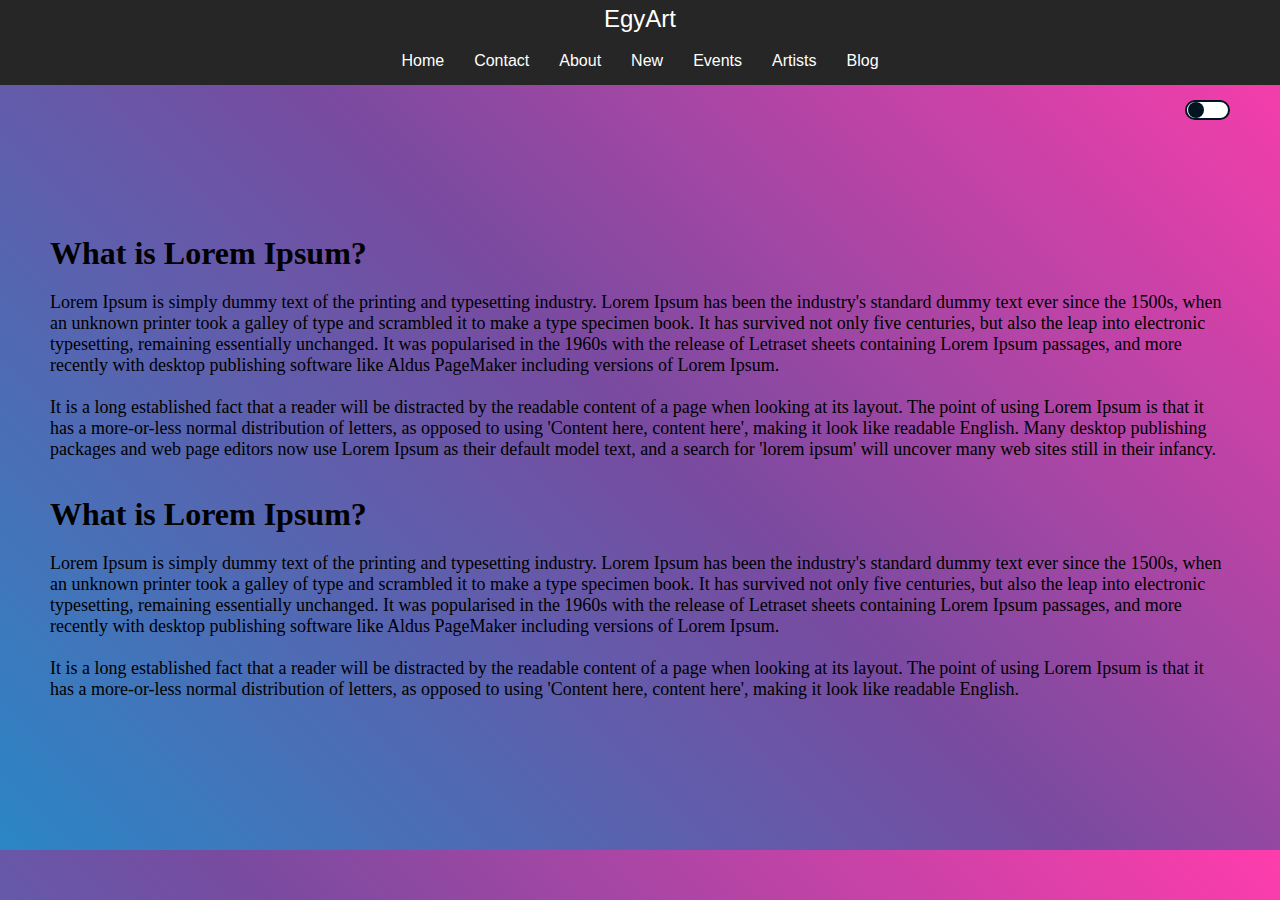
<file: about.html>
<!DOCTYPE html>
<html>

<head>
    <meta charset="utf-8">
    <meta http-equiv="X-UA-Compatible" content="IE=edge">
    <title>Page Title</title>
    <meta name="viewport" content="width=device-width, initial-scale=1">
    <link rel="stylesheet" href="https://use.fontawesome.com/releases/v5.8.1/css/all.css"
        integrity="sha384-50oBUHEmvpQ+1lW4y57PTFmhCaXp0ML5d60M1M7uH2+nqUivzIebhndOJK28anvf" crossorigin="anonymous">
    <link rel="stylesheet" type="text/css" href="./css/body.css">
    <link rel="stylesheet" type="text/css" media="screen" href="./css/navbar.css">
    <link rel="stylesheet" type="text/css" media="screen" href="./css/about.css">

</head>

<body>
    <div class="logo">
        <a href="#">EgyArt</a>
        <i class="fas fa-bars"></i>
    </div>

    <nav>
        <ul>
            <li>
                <a href="#">Home</a>
            </li>
            <li>
                <a href="#">Contact</a>
            </li>
            <li>
                <a href="#">About</a>
            </li>
            <li>
                <a href="#">New</a>
            </li>
            <li>
                <a href="#">Events</a>
            </li>
            <li>
                <a href="#">Artists</a>
            </li>
            <li>
                <a href="#">Blog</a>
            </li>

        </ul>
    </nav>




    <div class="day-toggler"></div>
    <div class="content fluid-container">
        <h1>What is Lorem Ipsum?</h1>
        <p>Lorem Ipsum is simply dummy text of the printing and typesetting industry. Lorem Ipsum has been the
            industry's standard dummy text ever since the 1500s, when an unknown printer took a galley of type and
            scrambled it to make a type specimen book. It has survived not only five centuries, but also the leap into
            electronic typesetting, remaining essentially unchanged. It was popularised in the 1960s with the release of
            Letraset sheets containing Lorem Ipsum passages, and more recently with desktop publishing software like
            Aldus PageMaker including versions of Lorem Ipsum.<br><br>
            It is a long established fact that a reader will be distracted by the readable content of a page when
            looking at its layout. The point of using Lorem Ipsum is that it has a more-or-less normal distribution of
            letters, as opposed to using 'Content here, content here', making it look like readable English. Many
            desktop publishing packages and web page editors now use Lorem Ipsum as their default model text, and a
            search for 'lorem ipsum' will uncover many web sites still in their infancy.</p><br><br>
        <h1>What is Lorem Ipsum?</h1>
        <p>Lorem Ipsum is simply dummy text of the printing and typesetting industry. Lorem Ipsum has been the
            industry's standard dummy text ever since the 1500s, when an unknown printer took a galley of type and
            scrambled it to make a type specimen book. It has survived not only five centuries, but also the leap into
            electronic typesetting, remaining essentially unchanged. It was popularised in the 1960s with the release of
            Letraset sheets containing Lorem Ipsum passages, and more recently with desktop publishing software like
            Aldus PageMaker including versions of Lorem Ipsum.<br><br>
            It is a long established fact that a reader will be distracted by the readable content of a page when
            looking at its layout. The point of using Lorem Ipsum is that it has a more-or-less normal distribution of
            letters, as opposed to using 'Content here, content here', making it look like readable English.</p>
    </div>

    <script src="https://code.jquery.com/jquery-3.3.1.js"></script>
    <script>
        document.querySelector('.fa-bars').addEventListener('click', function () {
            document.querySelector('nav').classList.toggle('toggle');
        })

    </script>
    <script type="text/javascript">


        $(document).ready(function () {
            $('.day-toggler').click(function () {
                $('.day-toggler').toggleClass('active')
                $('body').toggleClass('night')
            })
        })
    </script>
</body>

</html>
</file>
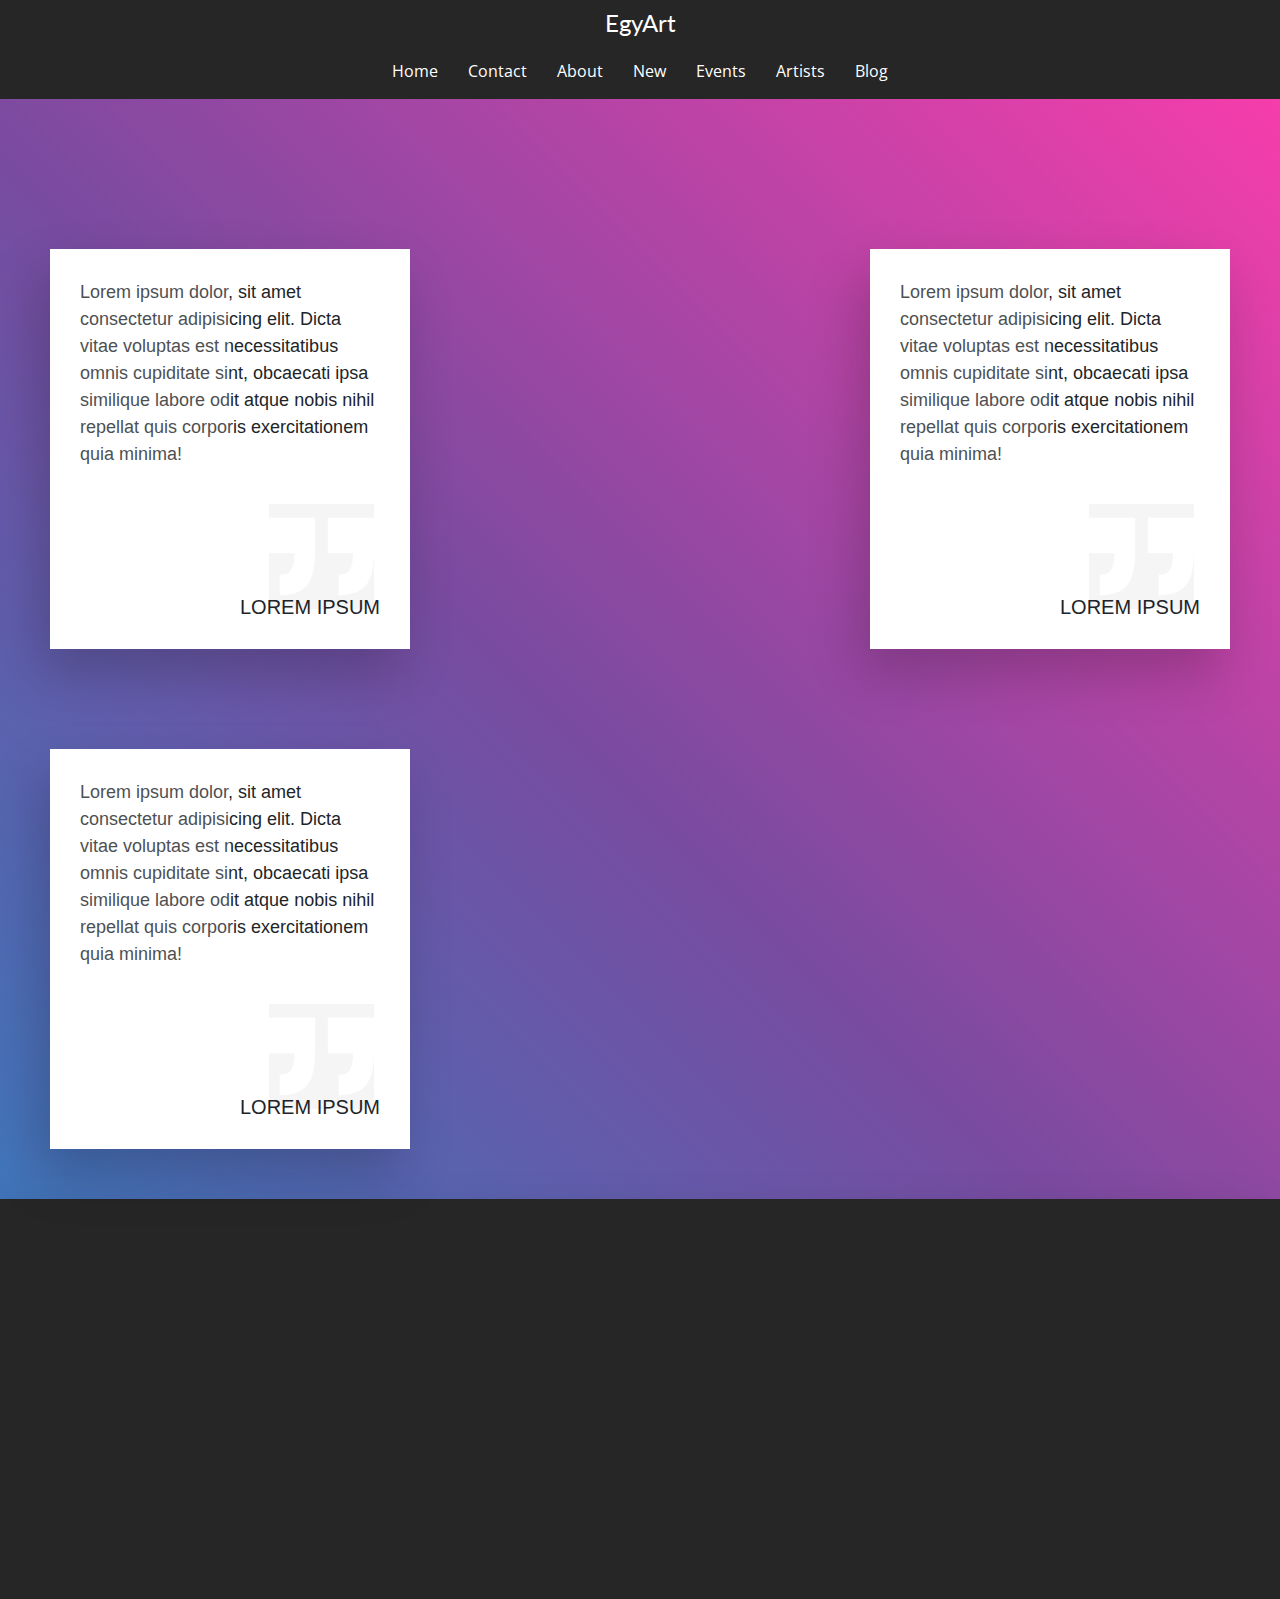
<file: events.html>
<!DOCTYPE html>
<html>

<head>
    <meta charset='utf-8'>
    <meta http-equiv='X-UA-Compatible' content='IE=edge'>
    <title>events</title>
    <meta name='viewport' content='width=device-width, initial-scale=1'>



    <script src="https://code.jquery.com/jquery-3.3.1.js"
        integrity="sha256-2Kok7MbOyxpgUVvAk/HJ2jigOSYS2auK4Pfzbm7uH60=" crossorigin="anonymous"></script>

    <script src="./js/migrate.js"></script>
    <link rel="stylesheet" href="https://stackpath.bootstrapcdn.com/bootstrap/4.3.1/css/bootstrap.min.css"
        integrity="sha384-ggOyR0iXCbMQv3Xipma34MD+dH/1fQ784/j6cY/iJTQUOhcWr7x9JvoRxT2MZw1T" crossorigin="anonymous">

    <link rel="stylesheet" href="https://use.fontawesome.com/releases/v5.8.1/css/all.css"
        integrity="sha384-50oBUHEmvpQ+1lW4y57PTFmhCaXp0ML5d60M1M7uH2+nqUivzIebhndOJK28anvf" crossorigin="anonymous">
    <link
        href="https://fonts.googleapis.com/css?family=Heebo|Indie+Flower|Lato|Montserrat|Noto+Sans|Open+Sans|Oswald|PT+Serif|Playfair+Display|Poppins|Roboto|Roboto+Condensed|Source+Sans+Pro"
        rel="stylesheet">


    <link rel="stylesheet" href="https://cdnjs.cloudflare.com/ajax/libs/OwlCarousel2/2.3.4/assets/owl.carousel.min.css">

    <link rel="stylesheet"
        href="https://cdnjs.cloudflare.com/ajax/libs/OwlCarousel2/2.3.4/assets/owl.theme.default.css">

    <link href="https://cdnjs.cloudflare.com/ajax/libs/animate.css/3.7.0/animate.css" rel="stylesheet">

    <link rel="stylesheet" type="text/css" href="./css/body.css">
    <link href="./css/navbar.css" rel="stylesheet">
    <link href="./css/events.css" rel="stylesheet">


    <script src='https://api.mapbox.com/mapbox-gl-js/v0.53.0/mapbox-gl.js'></script>
    <link href='https://api.mapbox.com/mapbox-gl-js/v0.53.0/mapbox-gl.css' rel='stylesheet' />



</head>

<body>
    <div class="logo">
        <a href="#">EgyArt</a>
        <i class="fas fa-bars"></i>
    </div>

    <nav>
        <ul>
            <li>
                <a href="#">Home</a>
            </li>
            <li>
                <a href="#">Contact</a>
            </li>
            <li>
                <a href="#">About</a>
            </li>
            <li>
                <a href="#">New</a>
            </li>
            <li>
                <a href="#">Events</a>
            </li>
            <li>
                <a href="#">Artists</a>
            </li>
            <li>
                <a href="#">Blog</a>
            </li>

        </ul>
    </nav>



    <div class="qoute-container">
        <div class="qoute">
            <div>
                <div class="box box1 ">
                    <p>Lorem ipsum dolor, sit amet consectetur adipisicing elit. Dicta vitae voluptas est necessitatibus
                        omnis
                        cupiditate sint, obcaecati ipsa similique labore odit atque nobis nihil repellat quis corporis
                        exercitationem quia minima!</p>
                    <h2>Lorem ipsum</h2>
                    <div class="comma"></div>
                </div>
                <div class="bg"></div>
            </div>
            <div>
                <div class="box box2 ">
                    <p>Lorem ipsum dolor, sit amet consectetur adipisicing elit. Dicta vitae voluptas est necessitatibus
                        omnis
                        cupiditate sint, obcaecati ipsa similique labore odit atque nobis nihil repellat quis corporis
                        exercitationem quia minima!</p>
                    <h2>Lorem ipsum</h2>
                    <div class="comma"></div>
                </div>
                <div class="bg"></div>
            </div>
            <div>
                <div class="box box3">
                    <p>Lorem ipsum dolor, sit amet consectetur adipisicing elit. Dicta vitae voluptas est necessitatibus
                        omnis
                        cupiditate sint, obcaecati ipsa similique labore odit atque nobis nihil repellat quis corporis
                        exercitationem quia minima!</p>
                    <h2>Lorem ipsum</h2>
                    <div class="comma"></div>
                </div>
                <div class="bg"></div>
            </div>

        </div>
    </div>


    <div id="map" class="map-container fluid-container">
    </div>



    <script src="https://code.jquery.com/jquery-3.3.1.slim.min.js"
        integrity="sha384-q8i/X+965DzO0rT7abK41JStQIAqVgRVzpbzo5smXKp4YfRvH+8abtTE1Pi6jizo"
        crossorigin="anonymous"></script>
    <script src="https://cdnjs.cloudflare.com/ajax/libs/popper.js/1.14.7/umd/popper.min.js"
        integrity="sha384-UO2eT0CpHqdSJQ6hJty5KVphtPhzWj9WO1clHTMGa3JDZwrnQq4sF86dIHNDz0W1"
        crossorigin="anonymous"></script>
    <script src="https://stackpath.bootstrapcdn.com/bootstrap/4.3.1/js/bootstrap.min.js"
        integrity="sha384-JjSmVgyd0p3pXB1rRibZUAYoIIy6OrQ6VrjIEaFf/nJGzIxFDsf4x0xIM+B07jRM"
        crossorigin="anonymous"></script>


    <script src="https://cdnjs.cloudflare.com/ajax/libs/OwlCarousel2/2.3.4/owl.carousel.js"></script>
    <script>




        document.querySelector('.fa-bars').addEventListener('click', function () {
            document.querySelector('nav').classList.toggle('toggle');
        })


        mapboxgl.accessToken = 'pk.eyJ1IjoibWFuZG9saW5hYmxlIiwiYSI6ImNqdHZoeTBsMTAxOXU0M255aGlkbTNrZmYifQ.BDeEIF6BBhLDHe-ZIOH0uQ';
        var map = new mapboxgl.Map({
            container: 'map', // container id
            style: 'mapbox://styles/mapbox/streets-v11',
            center: [-74.50, 40], // starting position
            zoom: 9 // starting zoom
        });

        // Add zoom and rotation controls to the map.
        map.addControl(new mapboxgl.NavigationControl());

        var marker = new mapboxgl.Marker({
            draggable: true
        })
            .setLngLat([-74.50, 40])
            .addTo(map);
    </script>

</body>

</html>
</file>
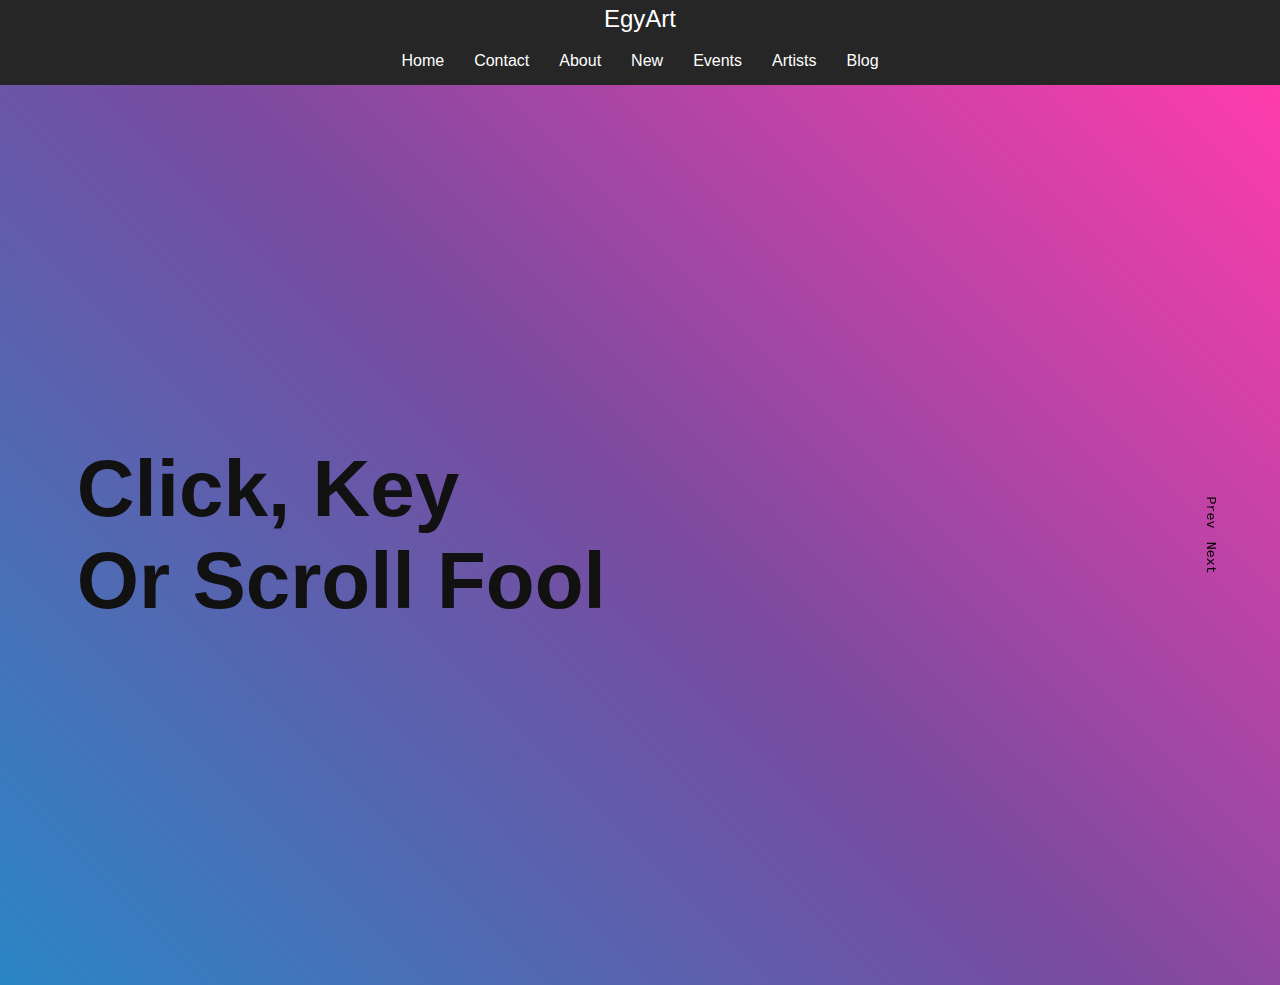
<file: news.html>
<!DOCTYPE html>
<html>

<head>
    <meta charset="utf-8">
    <meta http-equiv="X-UA-Compatible" content="IE=edge">
    <title>news</title>
    <meta name="viewport" content="width=device-width, initial-scale=1">
    <link rel="stylesheet" href="https://use.fontawesome.com/releases/v5.8.1/css/all.css" integrity="sha384-50oBUHEmvpQ+1lW4y57PTFmhCaXp0ML5d60M1M7uH2+nqUivzIebhndOJK28anvf" crossorigin="anonymous">
  
    <link rel="stylesheet" type="text/css" href="./css/body.css">
    <link rel="stylesheet" type="text/css" media="screen" href="./css/navbar.css">
    <link rel="stylesheet" type="text/css" media="screen" href="./css/news.css">
</head>

<body>
    <div class="logo">
        <a href="#">EgyArt</a>
        <i class="fas fa-bars"></i>
    </div>

    <nav>
        <ul>
            <li>
                <a href="#">Home</a>
            </li>
            <li>
                <a href="#">Contact</a>
            </li>
            <li>
                <a href="#">About</a>
            </li>
            <li>
                <a href="#">New</a>
            </li>
            <li>
                <a href="#">Events</a>
            </li>
            <li>
                <a href="#">Artists</a>
            </li>
            <li>
                <a href="#">Blog</a>
            </li>

        </ul>
    </nav>

<section class="news-slider-container">
    <main>
        <section class="slides">
            <section class="slides-nav">
                <nav class="slides-nav__nav">
                    <button class="slides-nav__prev js-prev">Prev</button>
                    <button class="slides-nav__next js-next">Next</button>
                </nav>
            </section>

            <section class="slide is-active">
                <div class="slide__content">
                    <figure class="slide__figure">
                        <div class="slide__img"
                            style="background-image: url(https://www.sothebysinstitute.com/wp-content/uploads/2015/09/ArtFairUntitled_banner.jpg)">
                        </div>
                    </figure>
                    <header class="slide__header">
                        <h2 class="slide__title">
                            <span class="title-line"><span>Click, Key</span></span>
                            <span class="title-line"><span>Or Scroll Fool</span></span>
                        </h2>
                    </header>
                </div>
            </section>

            <section class="slide">
                <div class="slide__content">
                    <figure class="slide__figure">
                        <div class="slide__img"
                            style="background-image: url(https://ocmomblog.com/wp-content/uploads/2013/04/image002.jpg)">
                        </div>
                    </figure>
                    <header class="slide__header">
                        <h2 class="slide__title">
                            <span class="title-line"><span>Slide Two</span></span>
                            <span class="title-line"><span>Dood Mood</span></span>
                        </h2>
                    </header>
                </div>
            </section>

            <section class="slide">
                <div class="slide__content">
                    <figure class="slide__figure">
                        <div class="slide__img"
                            style="background-image: url(http://montrealartcenter.com/wp-content/uploads/2012/04/IMG_6933-22.jpg)">
                        </div>
                    </figure>
                    <header class="slide__header">
                        <h2 class="slide__title">
                            <span class="title-line"><span>This Right</span></span>
                            <span class="title-line"><span>Here Makes Three</span></span>
                        </h2>
                    </header>
                </div>
            </section>
        </section>
    </main>
</section> 

    <script src="https://code.jquery.com/jquery-3.3.1.js"></script>
    <script>
        document.querySelector('.fa-bars').addEventListener('click', function () {
            document.querySelector('nav').classList.toggle('toggle');
        })
    </script>

    <script>
            (function ($) {

                var SliceSlider = {

                    /**
                     * Settings Object
                     */
                    settings: {
                        delta: 0,
                        currentSlideIndex: 0,
                        scrollThreshold: 40,
                        slides: $('.slide'),
                        numSlides: $('.slide').length,
                        navPrev: $('.js-prev'),
                        navNext: $('.js-next'),
                    },

                    /**
                     * Init
                     */
                    init: function () {
                        s = this.settings;
                        this.bindEvents();
                    },

                    /**
                     * Bind our click, scroll, key events
                     */
                    bindEvents: function () {

                        // Scrollwheel & trackpad
                        s.slides.on({
                            'DOMMouseScroll mousewheel': SliceSlider.handleScroll
                        });
                        // On click prev
                        s.navPrev.on({
                            'click': SliceSlider.prevSlide
                        });
                        // On click next
                        s.navNext.on({
                            'click': SliceSlider.nextSlide
                        });
                        // On Arrow keys
                        $(document).keyup(function (e) {
                            // Left or back arrows
                            if ((e.which === 37) || (e.which === 38)) {
                                SliceSlider.prevSlide();
                            }
                            // Down or right
                            if ((e.which === 39) || (e.which === 40)) {
                                SliceSlider.nextSlide();
                            }
                        });
                    },

                    /** 
                     * Interept scroll direction
                     */
                    handleScroll: function (e) {

                        // Scrolling up
                        if (e.originalEvent.detail < 0 || e.originalEvent.wheelDelta > 0) {

                            s.delta--;

                            if (Math.abs(s.delta) >= s.scrollThreshold) {
                                SliceSlider.prevSlide();
                            }
                        }

                        // Scrolling Down
                        else {

                            s.delta++;

                            if (s.delta >= s.scrollThreshold) {
                                SliceSlider.nextSlide();
                            }
                        }

                        // Prevent page from scrolling
                        return false;
                    },

                    /**
                     * Show Slide
                     */
                    showSlide: function () {
                        // reset
                        s.delta = 0;
                        // Bail if we're already sliding
                        if ($('body').hasClass('is-sliding')) {
                            return;
                        }
                        // Loop through our slides
                        s.slides.each(function (i, slide) {

                            // Toggle the is-active class to show slide
                            $(slide).toggleClass('is-active', (i === s.currentSlideIndex));
                            $(slide).toggleClass('is-prev', (i === s.currentSlideIndex - 1));
                            $(slide).toggleClass('is-next', (i === s.currentSlideIndex + 1));

                            // Add and remove is-sliding class
                            $('body').addClass('is-sliding');

                            setTimeout(function () {
                                $('body').removeClass('is-sliding');
                            }, 1000);
                        });
                    },

                    /**
                     * Previous Slide
                     */
                    prevSlide: function () {

                        // If on first slide, loop to last
                        if (s.currentSlideIndex <= 0) {
                            s.currentSlideIndex = s.numSlides;
                        }
                        s.currentSlideIndex--;

                        SliceSlider.showSlide();
                    },

                    /**
                     * Next Slide
                     */
                    nextSlide: function () {

                        s.currentSlideIndex++;

                        // If on last slide, loop to first
                        if (s.currentSlideIndex >= s.numSlides) {
                            s.currentSlideIndex = 0;
                        }

                        SliceSlider.showSlide();
                    },
                };
                SliceSlider.init();
            })(jQuery);
    </script>


</body>

</html>
</file>
<file: css/body.css>
body,
html {
  margin: 0;
  padding: 0;
  width: 100%;
  overflow-x: hidden;
}

body {
  background-color: #ff3cac;
  background: linear-gradient(225deg, #ff3cac 0%, #784ba0 50%, #2b86c5 100%);
  -webkit-transition: 0.5s;
  transition: 0.5s;
  overflow-x: hidden;
}

* {
  margin: 0;
  padding: 0;
  outline: none;
  -webkit-box-sizing: border-box;
          box-sizing: border-box;
}
/*# sourceMappingURL=body.css.map */
</file>
<file: css/navbar.css>
body {
  background-color: #ff3cac;
  background: linear-gradient(225deg, #ff3cac 0%, #784ba0 50%, #2b86c5 100%);
}

.logo {
  background: #262626;
  text-align: center;
  padding: 5px;
}

.logo a {
  font-family: "Lato", sans-serif;
  color: #fff;
  -webkit-transition: all 0.3s ease;
  transition: all 0.3s ease;
  text-decoration: none !important;
  font-size: 24px;
  text-align: center;
}

.logo a:hover {
  color: #e91e63;
}

.logo a:focus {
  color: #e91e63;
}

.logo i {
  -webkit-transition: all 0.3s ease;
  transition: all 0.3s ease;
  display: none;
  visibility: hidden;
  opacity: 0;
  float: left;
  color: #fff;
  -webkit-transform: all 0.3s ease;
          transform: all 0.3s ease;
  line-height: 42px;
  font-size: 24px;
  margin-left: 5px;
}

.logo i:hover {
  color: #e91e63;
  cursor: pointer;
}

nav {
  background: #262626;
  padding: 0;
  margin: 0;
}

nav ul {
  display: -webkit-box;
  display: -ms-flexbox;
  display: flex;
  margin: 0 !important;
  padding: 0 !important;
  list-style: none !important;
  -webkit-box-pack: center;
      -ms-flex-pack: center;
          justify-content: center;
  -webkit-box-align: center;
      -ms-flex-align: center;
          align-items: center;
}

nav ul li {
  list-style: none !important;
  font-size: 15px;
  margin: 10px;
  padding: 5px;
}

nav ul li a {
  font-family: "Open Sans", sans-serif;
  text-decoration: none !important;
  -webkit-transition: all 0.3s ease;
  transition: all 0.3s ease;
  color: #fff;
  font-size: 16px;
  line-height: 16px;
}

nav ul li a:hover {
  color: #e91e63;
}

nav ul li a:focus {
  color: #e91e63;
}

@media only screen and (max-width: 500px) {
  .logo i {
    display: inline-block;
    visibility: visible;
    opacity: 1;
  }
  nav {
    background: url(../img/bgnav.jpg);
    background-size: cover;
    background-repeat: no-repeat;
    width: 80%;
    height: 100%;
    -webkit-transition: all 0.3s ease;
    transition: all 0.3s ease;
    position: absolute;
    -webkit-transform: translate(-100%, 0);
            transform: translate(-100%, 0);
    margin: 0;
    z-index: 9999;
    -webkit-box-shadow: 2px 7px 5px 4px rgba(0, 0, 0, 0.24);
    box-shadow: 2px 7px 5px 4px rgba(0, 0, 0, 0.24);
  }
  nav ul {
    position: absolute;
    margin: 0;
    top: 0;
    left: 0;
    -ms-flex-wrap: wrap;
        flex-wrap: wrap;
  }
  nav ul li {
    width: 100%;
    display: block;
    text-align: center;
  }
  nav.toggle {
    -webkit-transform: translate(0, 0);
            transform: translate(0, 0);
  }
}
/*# sourceMappingURL=navbar.css.map */
</file>
<file: css/about.css>
body.night {
  background: #262626;
}

.day-toggler {
  position: absolute;
  top: 100px;
  right: 50px;
  background: #fff;
  border: 2px solid #00151f;
  width: 45px;
  height: 20px;
  cursor: pointer;
  border-radius: 20px;
  -webkit-transition: 0.5s;
  transition: 0.5s;
}

.day-toggler.active {
  background: #00151f;
  border: 2px solid #fff;
}

.day-toggler:before {
  content: '';
  position: absolute;
  top: 0;
  left: 1px;
  width: 16px;
  height: 16px;
  background: #00151f;
  border-radius: 50%;
  -webkit-transition: 0.5s;
  transition: 0.5s;
}

.day-toggler.active:before {
  left: 27px;
  background: #fff;
}

.content {
  margin: 100px auto;
  padding: 50px;
}

.content h1 {
  margin: 0 0 20px;
  padding: 0;
  color: #000;
  -webkit-transition: 0.5s;
  transition: 0.5s;
}

.content p {
  margin: 0;
  padding: 0;
  color: #000;
  -webkit-transition: 0.5s;
  transition: 0.5s;
  font-size: 18px;
}

body.night .content h1,
body.night .content p {
  color: #fff;
}
/*# sourceMappingURL=about.css.map */
</file>
<file: css/events.css>
.qoute-container {
  position: relative;
  font-family: sans-serif;
  margin: 0;
  padding: 0;
  width: 100vw;
  min-height: 50vh;
  -webkit-box-pack: center;
      -ms-flex-pack: center;
          justify-content: center;
  -webkit-box-align: center;
      -ms-flex-align: center;
          align-items: center;
  display: -webkit-box;
  display: -ms-flexbox;
  display: flex;
}

.qoute-container .qoute {
  margin-top: 100px;
  width: 100%;
  min-height: 100vh;
  display: -webkit-box;
  display: -ms-flexbox;
  display: flex;
  -ms-flex-wrap: wrap;
      flex-wrap: wrap;
  -webkit-box-pack: justify;
      -ms-flex-pack: justify;
          justify-content: space-between;
  z-index: 2;
}

.qoute-container .qoute .box {
  position: relative;
  width: 360px;
  height: 400px;
  background: #fff;
  overflow: hidden;
  -webkit-transition: 0.5s;
  transition: 0.5s;
  z-index: 2;
  -webkit-box-sizing: border-box;
          box-sizing: border-box;
  padding: 30px;
  -webkit-box-shadow: -10px 25px 50px rgba(0, 0, 0, 0.2);
          box-shadow: -10px 25px 50px rgba(0, 0, 0, 0.2);
}

.qoute-container .qoute .box:hover {
  -webkit-box-shadow: -20px 50px 100px rgba(0, 0, 0, 0.5);
          box-shadow: -20px 50px 100px rgba(0, 0, 0, 0.5);
}

.qoute-container .qoute .bg {
  position: absolute;
  top: 0;
  left: 0;
  z-index: 1;
  opacity: 0;
  -webkit-transition: 0.5s;
  transition: 0.5s;
  pointer-events: none;
  width: 100%;
  height: 100%;
}

.qoute-container .qoute .box.box1:hover ~ .bg,
.qoute-container .qoute .box.box1:hover {
  opacity: 1;
  background: -webkit-gradient(linear, left top, left bottom, from(#03a9f4), to(#e91e63));
  background: linear-gradient(#03a9f4, #e91e63);
}

.qoute-container .qoute .box.box2:hover ~ .bg,
.qoute-container .qoute .box.box2:hover {
  opacity: 1;
  background: -webkit-gradient(linear, left top, left bottom, from(#ffc107), to(#19fd36));
  background: linear-gradient(#ffc107, #19fd36);
}

.qoute-container .qoute .box.box3:hover ~ .bg,
.qoute-container .qoute .box.box3:hover {
  opacity: 1;
  background: -webkit-gradient(linear, left top, left bottom, from(#ffc107), to(#e91e63));
  background: linear-gradient(#ffc107, #e91e63);
}

.qoute-container .qoute .box p {
  margin: 0;
  padding: 0;
  font-size: 18px;
}

.qoute-container .qoute .box:hover p {
  color: #fff;
}

.qoute-container .qoute .box h2 {
  position: absolute;
  bottom: 30px;
  right: 30px;
  margin: 0;
  padding: 0;
  font-size: 20px;
  text-transform: uppercase;
}

.qoute-container .qoute .box:hover h2 {
  color: #fff;
}

.qoute-container .qoute .box::before {
  content: "";
  position: absolute;
  top: 0;
  left: -50%;
  width: 100%;
  height: 100%;
  background-color: rgba(255, 255, 255, 0.2);
  pointer-events: none;
}

.qoute-container .qoute .box .comma {
  background-image: url("../img/coma.png");
  background-size: cover;
  background-repeat: no-repeat;
  background-position: center;
  position: absolute;
  z-index: 1;
  bottom: 10%;
  right: 10%;
  opacity: 0.2;
  width: 105px;
  height: 105px;
  background-color: rgba(255, 255, 255, 0.2);
  pointer-events: none;
  -webkit-filter: invert(1);
          filter: invert(1);
}

@media only screen and (max-width: 360px) {
  .qoute-container .qoute .box {
    width: 320px;
    margin-left: 5px;
  }
}

@media only screen and (max-width: 750px) {
  .qoute .box {
    width: 320px;
    margin-left: 5px;
  }
}

.box {
  margin: 50px;
}

.map-container {
  width: 100%;
  height: 400px;
  background: #262626;
  -webkit-box-shadow: -10px 25px 50px rgba(0, 0, 0, 0.2);
          box-shadow: -10px 25px 50px rgba(0, 0, 0, 0.2);
}
/*# sourceMappingURL=events.css.map */
</file>
<file: css/news.css>
body, html {
  overflow-y: hidden;
}

.slide {
  background-color: #ff3cac;
  background: linear-gradient(225deg, #ff3cac 0%, #784ba0 50%, #2b86c5 100%);
}

.slides-nav__nav {
  background: transparent;
}

.slides-nav {
  z-index: 99;
  position: fixed;
  right: -5%;
  display: -webkit-box;
  display: -ms-flexbox;
  display: flex;
  -webkit-box-align: center;
      -ms-flex-align: center;
          align-items: center;
  height: 100%;
  color: #111;
}

@media (min-width: 54em) {
  .slides-nav {
    right: 2%;
  }
}

.slides-nav__nav {
  position: relative;
  right: 0;
  display: block;
  font-size: 1em;
  -webkit-transform: rotate(90deg);
          transform: rotate(90deg);
  -webkit-transform-origin: center;
          transform-origin: center;
}

.slides-nav button {
  position: relative;
  display: inline-block;
  padding: 0.35em;
  margin: 0;
  font-family: "Space Mono", monospace;
  -webkit-appearance: none;
     -moz-appearance: none;
          appearance: none;
  background: transparent;
  border: 0;
  overflow-x: hidden;
  -webkit-transition: color 0.5s ease;
  transition: color 0.5s ease;
}

.slides-nav button:after {
  content: '';
  position: absolute;
  top: 50%;
  left: 0;
  height: 1px;
  width: 0;
  background: #111;
  -webkit-transition: width 0.4s ease;
  transition: width 0.4s ease;
}

.slides-nav button:hover {
  cursor: pointer;
  color: rgba(17, 17, 17, 0.75);
  -webkit-transition: color 0.5s ease;
  transition: color 0.5s ease;
}

.slides-nav button:hover:after {
  width: 100%;
  -webkit-transition: width 0.4s ease;
  transition: width 0.4s ease;
}

.slides-nav button:focus {
  outline: 0;
}

.is-sliding .slides-nav {
  pointer-events: none;
}

.slides {
  position: relative;
  display: block;
  height: 100vh;
  width: 100%;
  background: #fff;
  -webkit-transition: background 1s cubic-bezier(0.99, 1, 0.92, 1);
  transition: background 1s cubic-bezier(0.99, 1, 0.92, 1);
}

.is-sliding .slides {
  background: #ededed;
  -webkit-transition: background 0.3s cubic-bezier(0.99, 1, 0.92, 1);
  transition: background 0.3s cubic-bezier(0.99, 1, 0.92, 1);
}

.slide {
  z-index: -1;
  padding: 0;
  position: absolute;
  width: 100%;
  height: 100vh;
  -webkit-transition: z-index 1s ease;
  transition: z-index 1s ease;
}

.slide.is-active {
  z-index: 19;
  -webkit-transition: z-index 1s ease;
  transition: z-index 1s ease;
}

.slide__content {
  position: relative;
  margin: 0 auto;
  height: 95%;
  width: 95%;
  top: 2.5%;
}

@media (min-width: 54em) {
  .slide__content {
    height: 80%;
    width: 80%;
    top: 10%;
  }
}

.slide__header {
  z-index: 9;
  position: relative;
  height: 100%;
  display: -webkit-box;
  display: -ms-flexbox;
  display: flex;
  -webkit-box-align: center;
      -ms-flex-align: center;
          align-items: center;
  overflow-y: hidden;
  -webkit-transform: translateX(5%);
          transform: translateX(5%);
}

@media (min-width: 54em) {
  .slide__header {
    -webkit-transform: translateX(-5%);
            transform: translateX(-5%);
  }
}

.slide__title {
  font-family: Montserrat, helvetica;
  font-size: 2.5em;
  font-weight: 700;
  color: #111;
  overflow-y: hidden;
}

@media (min-width: 54em) {
  .slide__title {
    font-size: 5em;
  }
}

.slide__title .title-line {
  display: block;
  overflow-y: hidden;
}

.slide__title .title-line span {
  display: inline-block;
  -webkit-transform: translate3d(0, 140%, 0);
          transform: translate3d(0, 140%, 0);
  opacity: 0;
  -webkit-transition: opacity 0.8s ease, -webkit-transform 0.4s ease;
  transition: opacity 0.8s ease, -webkit-transform 0.4s ease;
  transition: transform 0.4s ease, opacity 0.8s ease;
  transition: transform 0.4s ease, opacity 0.8s ease, -webkit-transform 0.4s ease;
}

.slide__title .title-line span:nth-child(1) {
  -webkit-transition-delay: 0.15s;
          transition-delay: 0.15s;
}

.slide__title .title-line span:nth-child(2) {
  -webkit-transition-delay: 0.3s;
          transition-delay: 0.3s;
}

.is-active .slide__title .title-line span {
  -webkit-transform: translate3d(0, 0%, 0);
          transform: translate3d(0, 0%, 0);
  opacity: 1;
  -webkit-transition: opacity 0.1s ease, -webkit-transform 0.6s cubic-bezier(0.77, 0, 0.175, 1);
  transition: opacity 0.1s ease, -webkit-transform 0.6s cubic-bezier(0.77, 0, 0.175, 1);
  transition: transform 0.6s cubic-bezier(0.77, 0, 0.175, 1), opacity 0.1s ease;
  transition: transform 0.6s cubic-bezier(0.77, 0, 0.175, 1), opacity 0.1s ease, -webkit-transform 0.6s cubic-bezier(0.77, 0, 0.175, 1);
}

.is-active .slide__title .title-line:nth-of-type(2n) span {
  -webkit-transition-delay: 0.2s;
          transition-delay: 0.2s;
}

.slide__figure {
  z-index: 7;
  position: absolute;
  left: 0;
  right: 0;
  margin: 0 auto;
  height: 100%;
  width: 100%;
  -webkit-transition: -webkit-transform 0.5s cubic-bezier(0.19, 1, 0.22, 1);
  transition: -webkit-transform 0.5s cubic-bezier(0.19, 1, 0.22, 1);
  transition: transform 0.5s cubic-bezier(0.19, 1, 0.22, 1);
  transition: transform 0.5s cubic-bezier(0.19, 1, 0.22, 1), -webkit-transform 0.5s cubic-bezier(0.19, 1, 0.22, 1);
}

.is-sliding .slide__figure {
  -webkit-transform: scale(0.8);
          transform: scale(0.8);
  -webkit-transition: -webkit-transform 0.5s cubic-bezier(0.19, 1, 0.22, 1);
  transition: -webkit-transform 0.5s cubic-bezier(0.19, 1, 0.22, 1);
  transition: transform 0.5s cubic-bezier(0.19, 1, 0.22, 1);
  transition: transform 0.5s cubic-bezier(0.19, 1, 0.22, 1), -webkit-transform 0.5s cubic-bezier(0.19, 1, 0.22, 1);
}

.slide__img {
  position: relative;
  display: block;
  background-size: cover;
  background-attachment: fixed;
  background-position: 50%;
  -webkit-backface-visibility: hidden;
  height: 0%;
  width: 100%;
  -webkit-filter: grayscale(0%);
          filter: grayscale(0%);
  -webkit-transition: height 1s 1.4s cubic-bezier(0.19, 1, 0.22, 1), -webkit-filter 0.4s 0.1s ease;
  transition: height 1s 1.4s cubic-bezier(0.19, 1, 0.22, 1), -webkit-filter 0.4s 0.1s ease;
  transition: height 1s 1.4s cubic-bezier(0.19, 1, 0.22, 1), filter 0.4s 0.1s ease;
  transition: height 1s 1.4s cubic-bezier(0.19, 1, 0.22, 1), filter 0.4s 0.1s ease, -webkit-filter 0.4s 0.1s ease;
}

.is-active .slide__img {
  height: 100%;
  opacity: 1;
  -webkit-transition: height 0.5s 0.3s cubic-bezier(0.77, 0, 0.175, 1), -webkit-filter 0.4s 0.1s ease;
  transition: height 0.5s 0.3s cubic-bezier(0.77, 0, 0.175, 1), -webkit-filter 0.4s 0.1s ease;
  transition: height 0.5s 0.3s cubic-bezier(0.77, 0, 0.175, 1), filter 0.4s 0.1s ease;
  transition: height 0.5s 0.3s cubic-bezier(0.77, 0, 0.175, 1), filter 0.4s 0.1s ease, -webkit-filter 0.4s 0.1s ease;
}

.is-sliding .slide__img {
  -webkit-filter: grayscale(100%);
          filter: grayscale(100%);
}
/*# sourceMappingURL=news.css.map */
</file>
